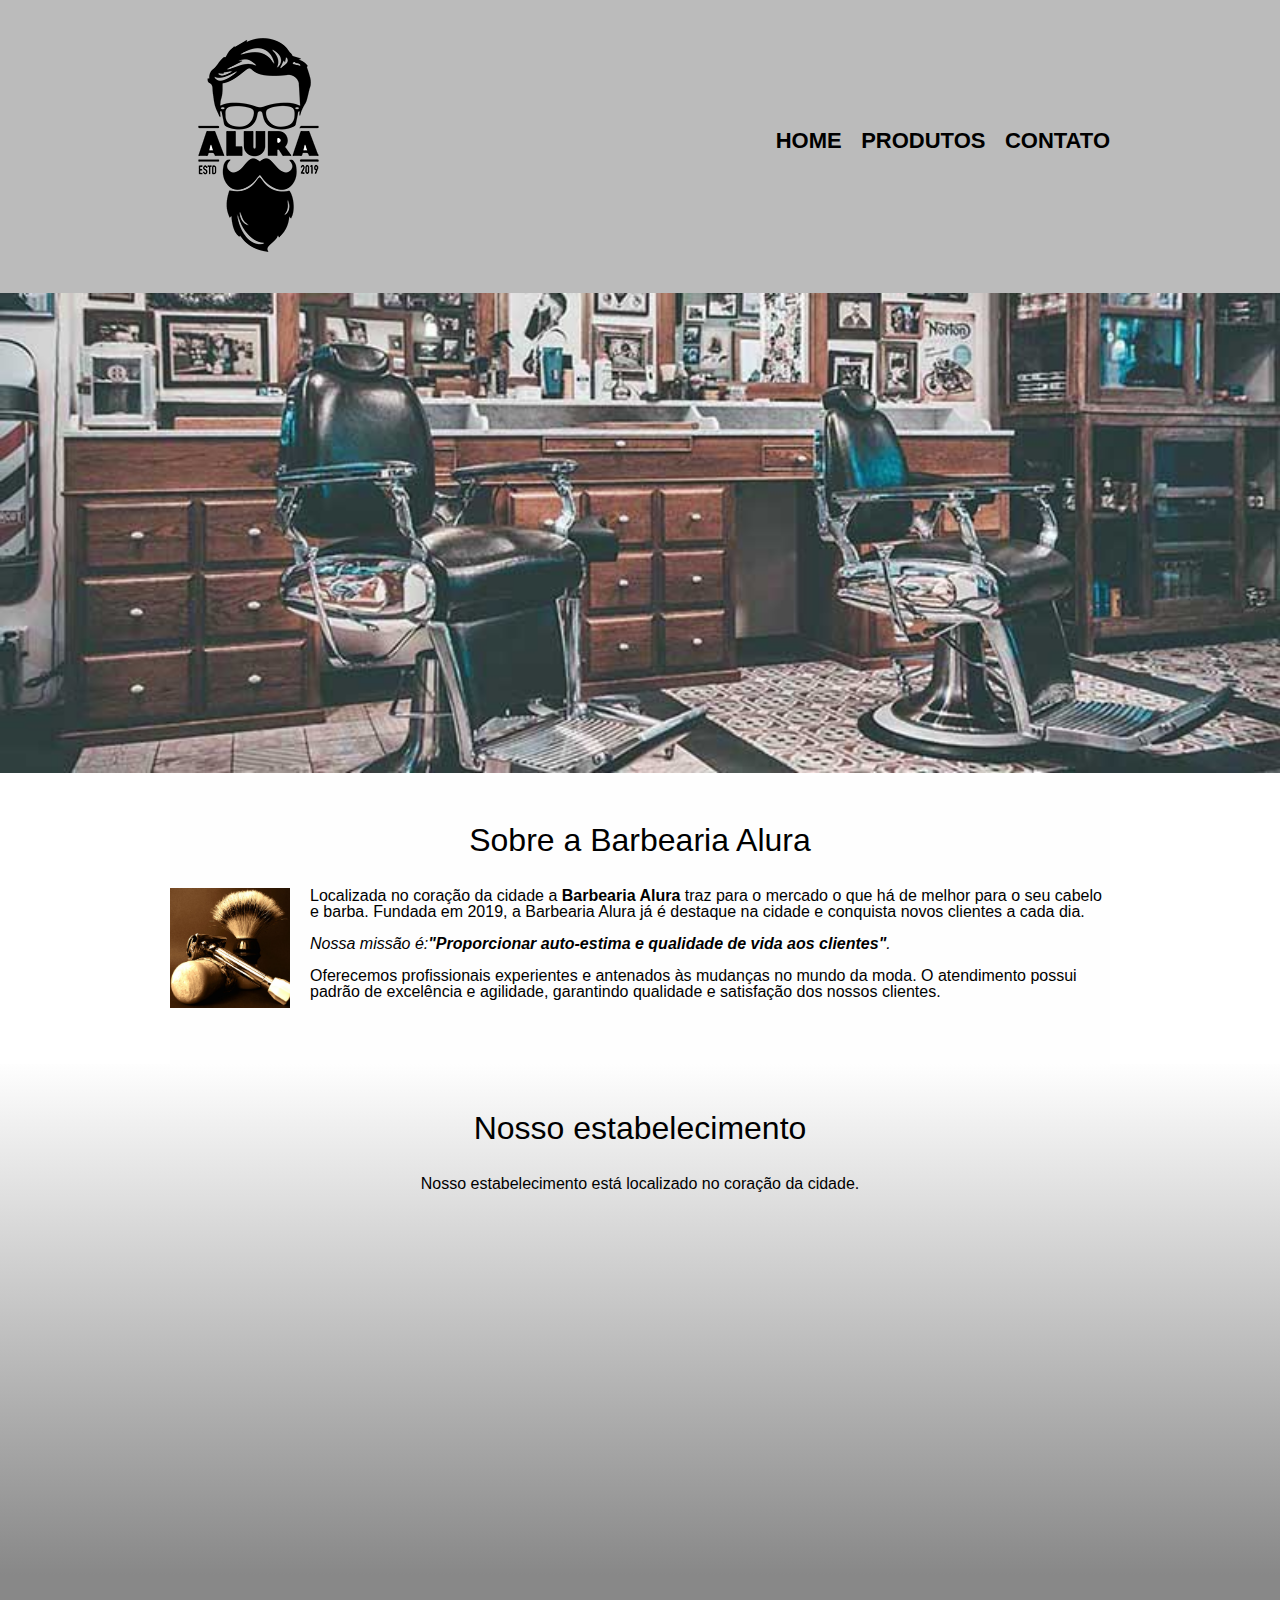
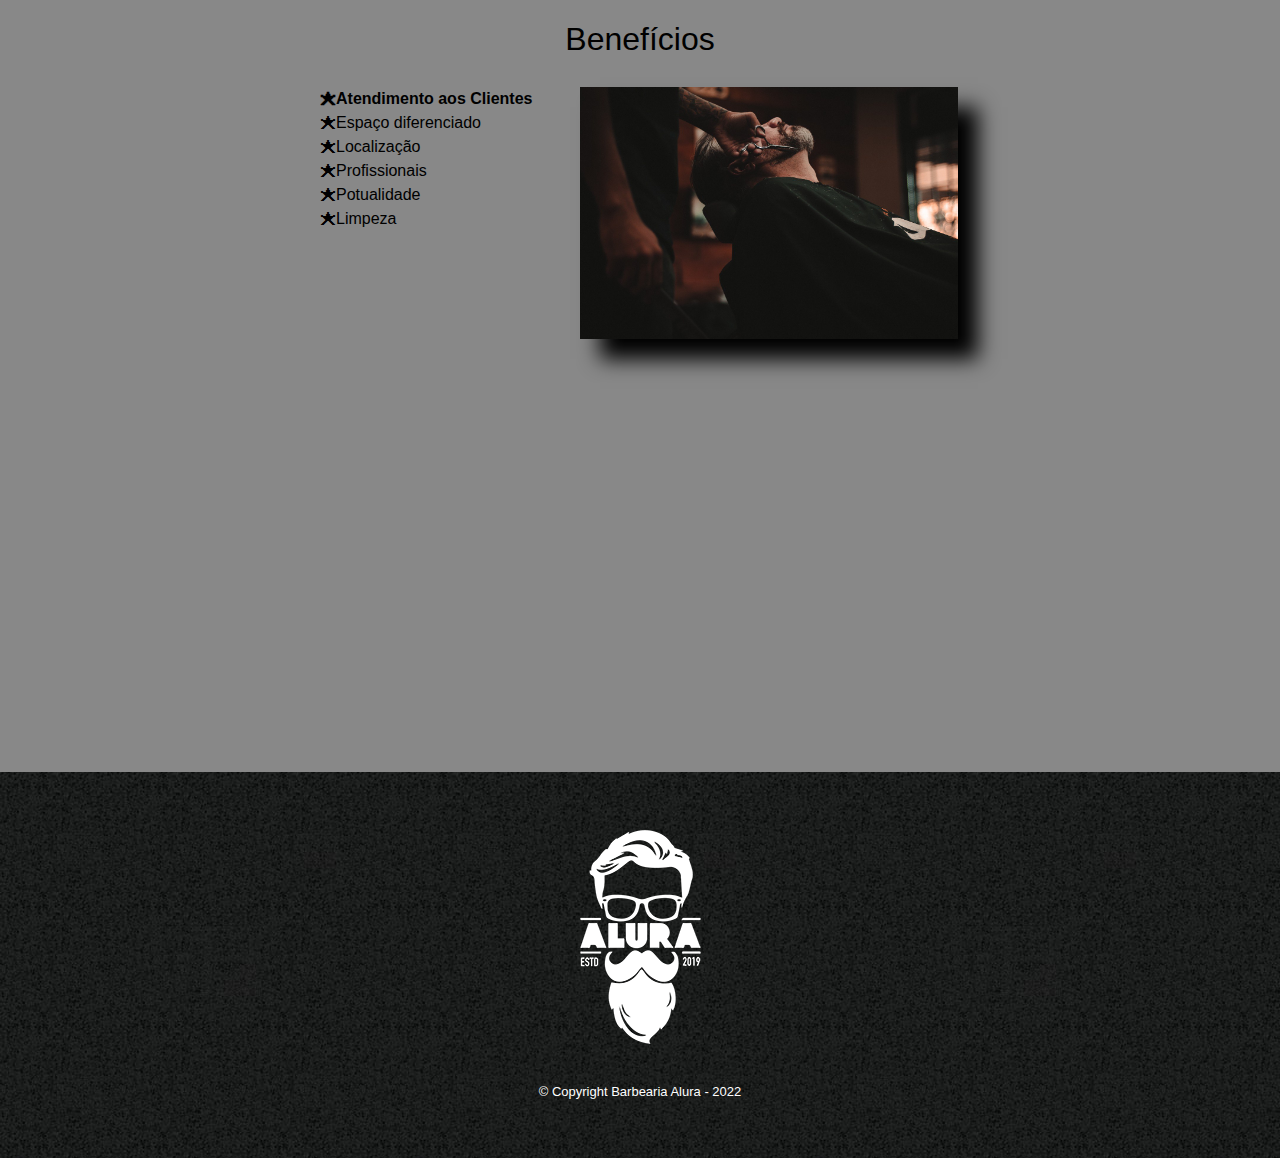
<file: index.html>
<!DOCTYPE html>
<html lang="pt-br">
  <head>
    <meta charset="UTF-8" />
    <meta name="viewport" content="width=device-width" />
    <title>Barbearia Alura</title>

    <link rel="stylesheet" href="reset.css" />
    <link rel="stylesheet" href="style.css" />
    <link
      href="https://fonts.googleapis.com/css2?family=Marck+Script&display=swap"
      rel="stylesheet"
    />
  </head>
  <body>
    <header>
      <div class="caixa">
        <h1><img src="logo.png" /></h1>

        <nav>
          <ul>
            <li><a href="index.html">Home</a></li>
            <li><a href="produtos.html">Produtos</a></li>
            <li><a href="contato.html">Contato</a></li>
          </ul>
        </nav>
      </div>
    </header>

    <img class="banner" src="banner.jpg" />

    <main>
      <section class="principal">
        <h2 class="titulo-principal">Sobre a Barbearia Alura</h2>
        <img
          class="utensilios"
          src="utensilios.jpg"
          alt="Utensilios de um barbeiro."
        />

        <p>
          Localizada no coração da cidade a
          <strong>Barbearia Alura</strong> traz para o mercado o que há de
          melhor para o seu cabelo e barba. Fundada em 2019, a Barbearia Alura
          já é destaque na cidade e conquista novos clientes a cada dia.
        </p>

        <p class="missao">
          <em
            >Nossa missão é:<strong
              >"Proporcionar auto-estima e qualidade de vida aos
              clientes"</strong
            >.</em
          >
        </p>

        <p>
          Oferecemos profissionais experientes e antenados às mudanças no mundo
          da moda. O atendimento possui padrão de excelência e agilidade,
          garantindo qualidade e satisfação dos nossos clientes.
        </p>
      </section>

      <section class="mapa">
        <h3 class="titulo-principal">Nosso estabelecimento</h3>
        <p>Nosso estabelecimento está localizado no coração da cidade.</p>

        <div class="mapa-conteudo">
          <iframe
            src="https://www.google.com/maps/embed?pb=!1m18!1m12!1m3!1d3656.4499774665355!2d-46.634520585421484!3d-23.588189868467822!2m3!1f0!2f0!3f0!3m2!1i1024!2i768!4f13.1!3m3!1m2!1s0x94ce5a2b2ed7f3a1%3A0xab35da2f5ca62674!2sCaelum%20-%20Escola%20de%20Tecnologia!5e0!3m2!1spt-BR!2sbr!4v1662935666044!5m2!1spt-BR!2sbr"
            width="100%"
            height="300"
            style="border: 0"
            allowfullscreen=""
            loading="lazy"
            referrerpolicy="no-referrer-when-downgrade"
          ></iframe>
        </div>
      </section>

      <section class="beneficios">
        <h3 class="titulo-principal">Benefícios</h3>

        <div class="conteudo-beneficios">
          <ul class="lista-beneficios">
            <li class="itens">Atendimento aos Clientes</li>
            <li class="itens">Espaço diferenciado</li>
            <li class="itens">Localização</li>
            <li class="itens">Profissionais</li>
            <li class="itens">Potualidade</li>
            <li class="itens">Limpeza</li>
          </ul>
          <img src="beneficios.jpg" class="imagem-beneficios" />
        </div>

        <div class="video">
          <iframe
            width="100%"
            height="315"
            src="https://www.youtube.com/embed/wcVVXUV0YUY"
            title="Scissor Cut Short Back and Sides Men's Haircut"
            frameborder="0"
            allow="accelerometer; autoplay; clipboard-write; encrypted-media; gyroscope; picture-in-picture"
            allowfullscreen
          ></iframe>
        </div>
      </section>
    </main>

    <footer>
      <img src="logo-branco.png" />
      <p class="copyright">&copy; Copyright Barbearia Alura - 2022</p>
    </footer>
  </body>
</html>
</file>
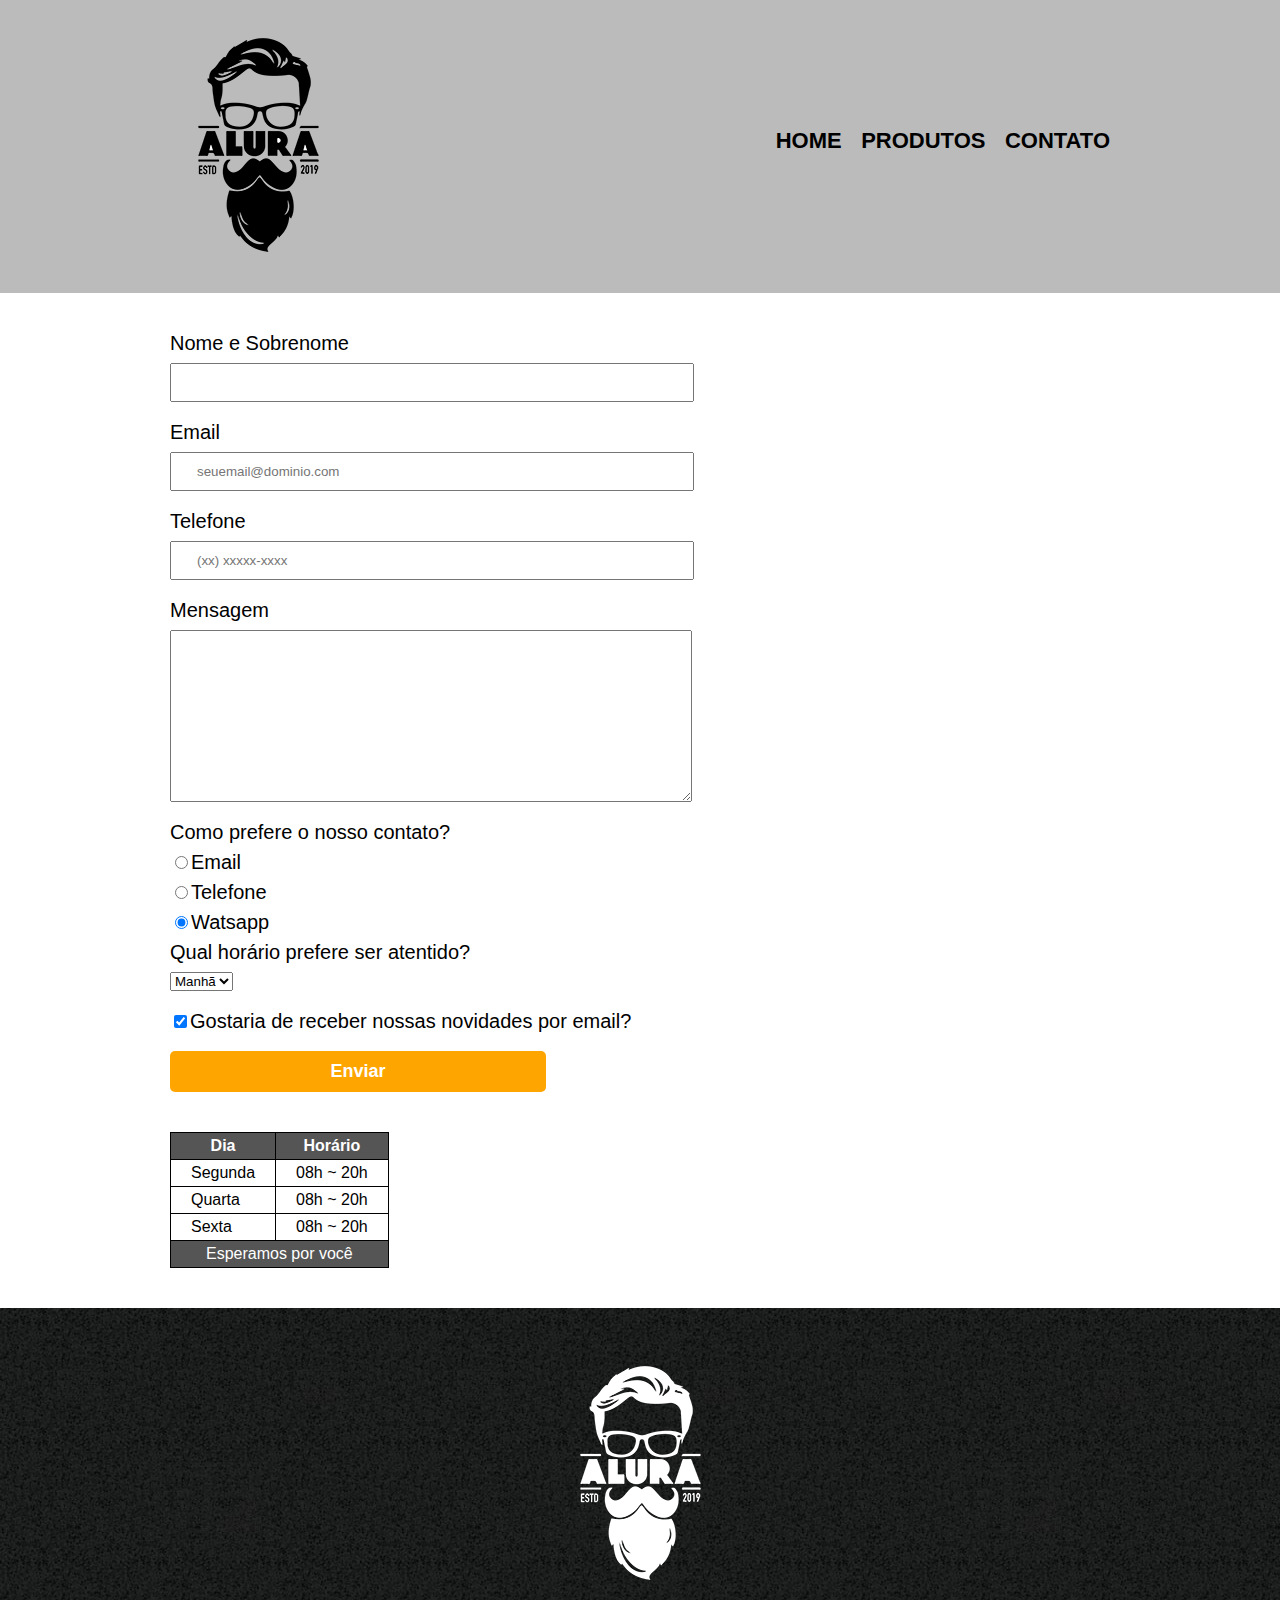
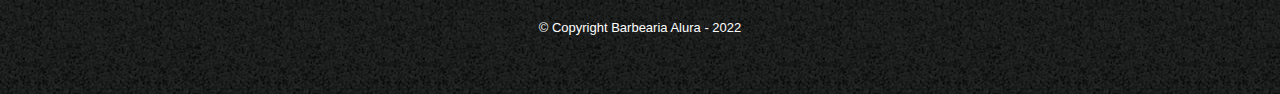
<file: contato.html>
<!DOCTYPE html>
<html lang="pt-br">
  <head>
    <meta charset="UTF-8" />
    <meta name="viewport" content="width=device-width" />
    <title>Contato - Barbearia Alura</title>

    <link rel="stylesheet" href="reset.css" />
    <link rel="stylesheet" href="style.css" />
  </head>
  <body>
    <header>
      <div class="caixa">
        <h1><img src="logo.png" alt="Logo da Barbearia Alura"></h1>

        <nav>
          <ul>
            <li><a href="index.html">Home</a></li>
            <li><a href="produtos.html">Produtos</a></li>
            <li><a href="contato.html">Contato</a></li>
          </ul>
        </nav>
      </div> 
    </header>
    <main class="contato">
      <form>
        <label for="nomesobrenome">Nome e Sobrenome</label>
        <input type="text" id="nomesobrenome" class="input-padrao" required>  
        
        <label for="email">Email</label>
        <input type="email" id="email" class="input-padrao" required placeholder="seuemail@dominio.com">
        
        <label for="telefone">Telefone</label>
        <input type="tel" id="telefone" class="input-padrao" required placeholder="(xx) xxxxx-xxxx">

        <label for="mensagem">Mensagem</label>
        <textarea cols="70" rows="10" id="mensagem" class="input-padrao" required></textarea>

        <fieldset>
          <legend>Como prefere o nosso contato?</legend>
          <label for="radio-email"><input type="radio" name="contato" value="email" id="radio-email">Email</label>
        

          <label for="radio-telefone"><input type="radio" name="contato" value="telefone" id="radio-telefone">Telefone</label>
          

          <label for="radio-watsapp"><input type="radio" name="contato" value="watsapp" id="radio-watsapp" checked>Watsapp</label>
         
        </fieldset>
        <fieldset> 
          <legend>Qual horário prefere ser atentido?</legend>
          <select>
            <option>Manhã</option>
            <option>Tarde</option>
            <option>Noite</option>
          </select>
        </fieldset>
          <label class="checkbox"><input type="checkbox" checked>Gostaria de receber nossas novidades por email?</label>

          <input type="submit" value="Enviar" class="enviar">
        
      </form>

      <table>
        <thead>
          <tr>
            <th>Dia</th>
            <th>Horário</th>
          </tr>
        <thead>
        <tbody>
          <tr>
            <td>Segunda</td>
            <td>08h ~ 20h</td>
          </tr>
          <tr>
            <td>Quarta</td>
            <td>08h ~ 20h</td>
          </tr>
          <tr>
            <td>Sexta</td>
            <td>08h ~ 20h</td>
          </tr>
         
        </tbody>
        <tfoot>
          <tr>
            <td colspan="2">Esperamos por você</td> 
        </tr>
        </tfoot>
        
      </table>
    </main>
  </body>
  <footer>
    <img src="logo-branco.png" alt="Logo da Barbearia Alura">
    <p class="copyright">&copy; Copyright Barbearia Alura - 2022</p>
  </footer>
</body>
</html>
</file>
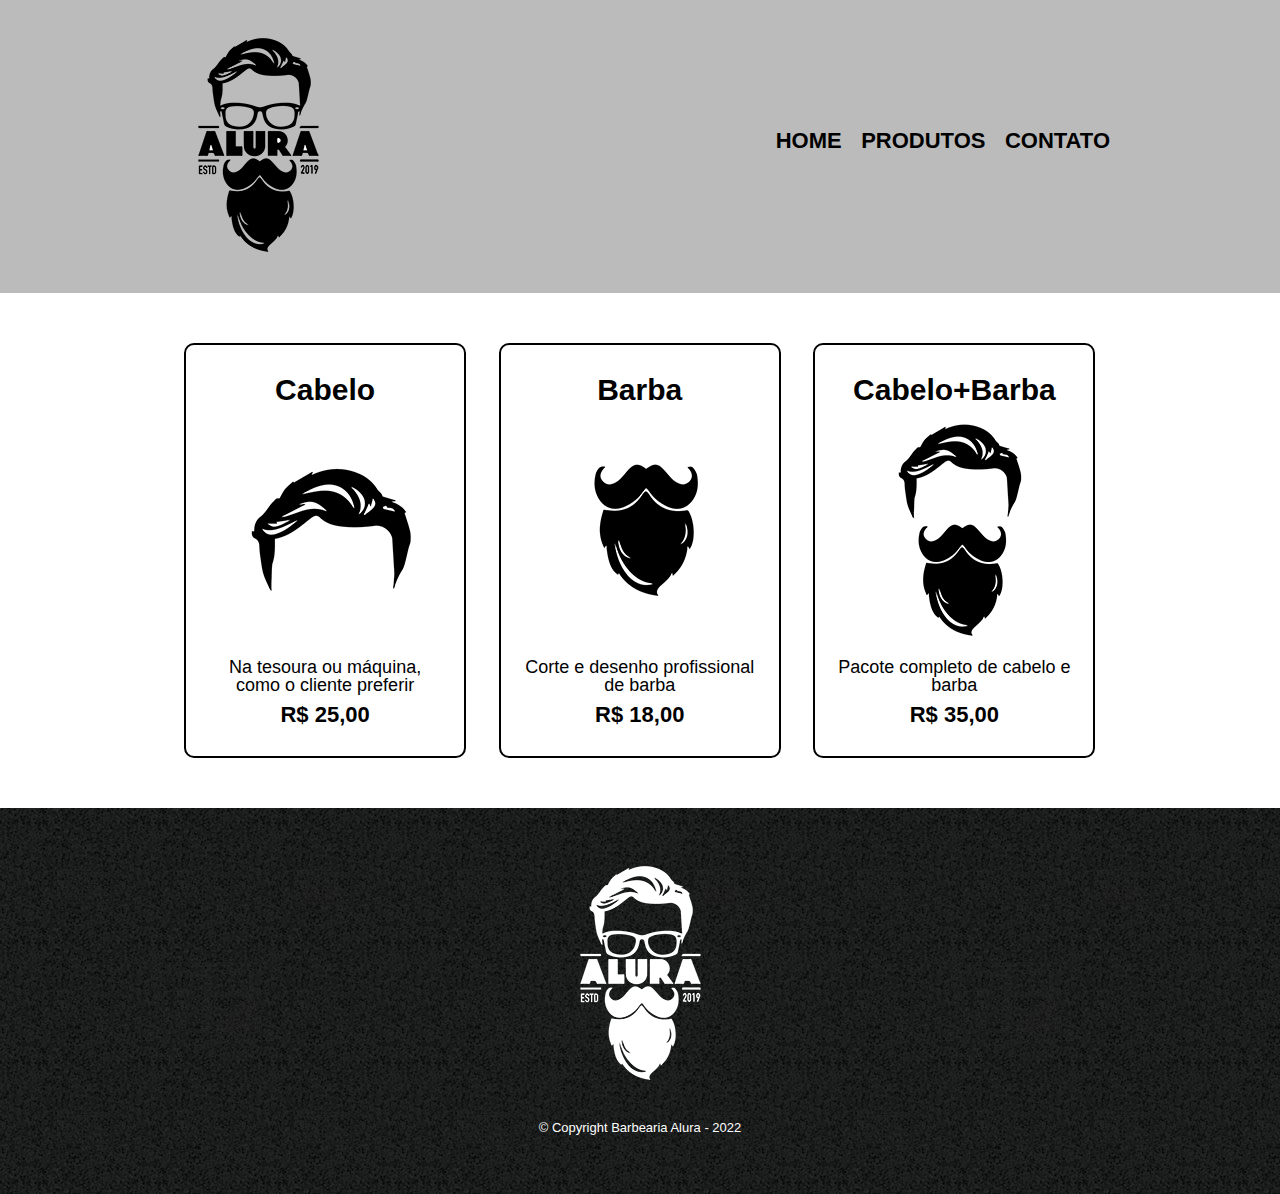
<file: produtos.html>
<!DOCTYPE html>
<html lang="pt-br">
  <head>
    <meta charset="UTF-8" />
    <meta name="viewport" content="width=device-width" />
    <title>Produtos - Barbearia Alura</title>

    <link rel="stylesheet" href="reset.css" />
    <link rel="stylesheet" href="style.css" />
  </head>
  <body>
    <header>
      <div class="caixa">
        <h1><img src="logo.png" /></h1>

        <nav>
          <ul>
            <li><a href="index.html">Home</a></li>
            <li><a href="produtos.html">Produtos</a></li>
            <li><a href="contato.html">Contato</a></li>
          </ul>
        </nav>
      </div>
    </header>

    <main>
      <ul class="produtos">
        <li>
          <h2>Cabelo</h2>
          <img src="cabelo.jpg" />
          <p class="produto-descricao">
            Na tesoura ou máquina, como o cliente preferir
          </p>
          <p class="produto-preco">R$ 25,00</p>
        </li>
        <li>
          <h2>Barba</h2>
          <img src="barba.jpg" />
          <p class="produto-descricao">Corte e desenho profissional de barba</p>
          <p class="produto-preco">R$ 18,00</p>
        </li>
        <li>
          <h2>Cabelo+Barba</h2>
          <img src="cabelo+barba.jpg" />
          <p class="produto-descricao">Pacote completo de cabelo e barba</p>
          <p class="produto-preco">R$ 35,00</p>
        </li>
      </ul>
    </main>
    <footer>
      <img src="logo-branco.png" />
      <p class="copyright">&copy; Copyright Barbearia Alura - 2022</p>
    </footer>
  </body>
</html>
</file>
<file: style.css>
body {
  font-family: 'Montserrat', sans-serif;
}

header {
  background: #bbbbbb;
  padding: 20px 0;
}

.caixa {
  position: relative;
  width: 940px;
  margin: 0 auto;
}

nav {
  position: absolute;
  top: 110px;
  right: 0;
}

nav li {
  display: inline;
  margin: 0 0 0 15px;
}

nav a {
  text-transform: uppercase;
  color: #000000;
  font-weight: bold;
  font-size: 22px;
  text-decoration: none;
}

nav a:hover {
  color: #c78c19;
  text-decoration: underline;
}

.produtos {
  width: 940px;
  margin: 0 auto;
  padding: 50px 0;
}

.produtos li {
  display: inline-block;
  text-align: center;
  width: 30%;
  vertical-align: top;
  margin: 0 1.5%;
  padding: 30px 20px;
  box-sizing: border-box;
  border: 2px solid #000000;
  border-radius: 10px;
}

.produtos h2 {
  font-size: 30px;
  font-weight: bold;
}

.produtos li:hover {
  border-color: #c78c19;
  font-size: 40px;
}

.produtos li:active {
  border-color: #088c19;
}

.produtos li:hover h2 {
  font-size: 35px;
}

.produto-descricao {
  font-size: 18px;
}

.produto-preco {
  font-size: 22px;
  font-weight: bold;
  margin-top: 10px;
}

footer {
  text-align: center;
  background: url('bg.jpg');
  padding: 40px 0;
}

.copyright {
  color: #ffffff;
  font-size: 13px;
  margin: 20px 0;
}

.contato {
  width: 940px;
  margin: 0 auto;
}

form {
  margin: 40px 0;
}

form label,
form legend {
  display: block;
  font-size: 20px;
  margin: 0 0 10px;
}

.input-padrao {
  display: block;
  margin: 0 0 20px;
  padding: 10px 25px;
  width: 50%;
}

.checkbox {
  margin: 20px 0;
}

.enviar {
  width: 40%;
  padding: 10px 0;
  background: orange;
  color: white;
  font-weight: bold;
  font-size: 18px;
  border: none;
  border-radius: 5px;
  transition: 1s all;
  cursor: pointer;
}

.enviar:hover {
  background: darkorange;
  transform: scale(1.2);
}

table {
  margin: 20px 0 40px;
}

thead {
  background: #555555;
  color: #ffffff;
  font-weight: bold;
}

td,
th {
  border: 1px solid #000000;
  padding: 5px 20px;
}

tfoot {
  text-align: center;
  background: #555555;
  color: #ffffff;
}

/* css da página inicial*/
.banner {
  width: 100%;
}

.titulo-principal {
  text-align: center;
  font-size: 2em;
  margin: 0 0 1em;
  clear: left;
}

.principal {
  padding: 3em 0;
  background: #fefefe;
  width: 940px;
  margin: 0 auto;
}

.principal p {
  margin: 0 0 1em;
}

.principal strong {
  font-weight: bold;
}

.principal em {
  font-style: italic;
}

.utensilios {
  width: 120px;
  float: left;
  margin: 0 20px 20px 0;
}

/*.beneficios ul {
  display: inline-block;
  vertical-align: top;
  width: 18%;
  margin-right: 15%;
  margin-left: 10%;
}*/

.mapa {
  padding: 3em 0;
  background: linear-gradient(#fefefe, #888888);
}

.mapa-conteudo {
  width: 940px;
  margin: 0 auto;
}

.mapa p {
  margin: 0 0 2em;
  text-align: center;
}

.beneficios {
  padding: 3em 0;
  background: #888888;
}

.conteudo-beneficios {
  width: 640px;
  margin: 0 auto;
}

.lista-beneficios {
  width: 40%;
  display: inline-block;
  vertical-align: top;
}

.itens {
  line-height: 1.5;
}

.itens:first-child {
  font-weight: bold;
}

.itens:before {
  content: '🟊';
}

.imagem-beneficios {
  width: 59%;
  opacity: 1;
  transition: 1s;
  box-shadow: 20px 20px 20px #000000;
}

.imagem-beneficios:hover {
  opacity: 0.3;
}

.video {
  width: 560px;
  margin: 2em auto;
}

@media screen and (max-width: 480px) {
  .caixa,
  .principal,
  .conteudo-beneficios,
  .mapa-conteudo,
  .video {
    width: 98%;
  }

  h1 {
    text-align: center;
  }

  .banner {
    margin: 0 0 0 1px;
  }

  nav {
    position: static;
    text-align: center;
  }

  .utensilios {
    margin: 0 15px 0 15px;
  }

  .principal p,
  .missao {
    margin: 0 0 0 15px;
    font-size: 25px;
  }

  .mapa-conteudo {
    margin: 0 0 0 4px;
  }

  .lista-beneficios {
    width: 100%;
    font-size: 20px;
    margin: 0 0 0 10px;
  }

  .imagem-beneficios {
    width: 95%;
  }

  .imagem-beneficios,
  .video {
    margin: 15px 5px;
  }

  .produtos {
    width: auto;
  }

  .produtos li {
    display: block;
    width: 70%;
    margin: 15px auto;
  }

  .produtos h2,
  .produto-descricao,
  .produto-preco {
    font-size: 20px;
    text-align: center;
  }

  .produtos img {
    width: 100%;
  }

  .contato {
    width: auto;
    margin: 20px;
  }
}
</file>
